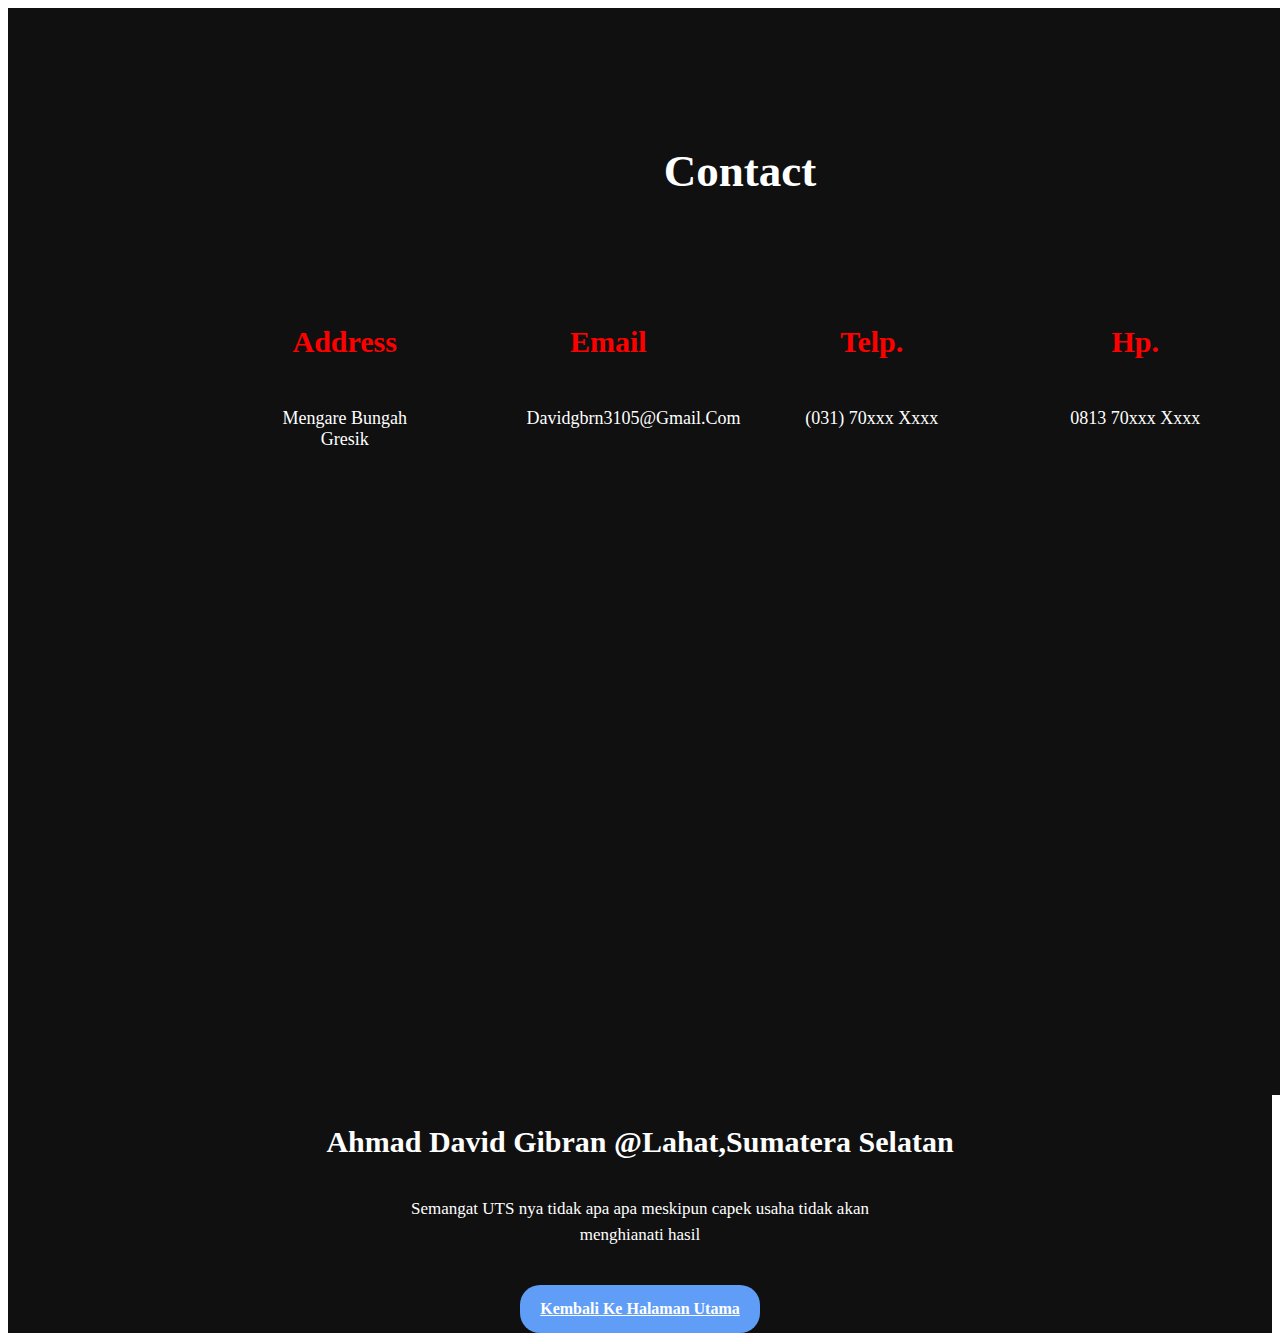
<file: contact.html>
<!DOCTYPE html>
<html lang="en">
<head>
    <meta charset="UTF-8">
    <meta http-equiv="X-UA-Compatible" content="IE=edge">
    <meta name="viewport" content="width=device-width, initial-scale=1.0">
    <title>Document</title>
    <style type="text/css"></style>
    <style>
        .contact-me {
            width: 100%;
            padding: 100px;
            background-color: #101010;
            display: flex;
            align-items: center;
            justify-content: center;
            flex-direction: column;
        }
        .contact-text {
            color: white;
            font-size: 30px;
            text-transform: capitalize;
            margin-bottom: 20px;
            text-align: center;
        }
        .contact-box {
            color: white;
        }
        .contact-box:after {
            content: ''; 
            display: block;
            clear: both;
        }
        .contact {
            width: 25%;
            padding: 50px;
            box-sizing: border-box;
            text-align: center;
            float: left;
        }
        .contact h4 {
            color: red;
            padding-bottom: 10px;
        }
        .contact p {
            font-size: 18px;
        }
        footer {
            position: relative;
            width: 100%;
            display: flex;
            flex-direction: column;
            align-items: center;
            justify-content: center;
            background: #101010;
        }
        footer p:nth-child(1) {
            font-size: 30px;
            color: white;
            margin-bottom: 20px;
            font-weight: bold;
        }
        footer p:nth-child(2) {
            color: white;
            font-size: 17px;
            width: 500px;
            text-align: center;
            line-height: 26px;
        }
        footer a.tbl-blue {
            background: #5F9DF7;
            border-radius: 20px;
            margin-top: 20px;
            padding: 15px 20px 15px 20px;
            color: #FFFFFF;
            cursor: pointer;
            font-weight: bold;
        }
    </style>
</head>
<body>
    <section class="contact-me">
        <div class="contact-text">
            <h2>Cont<span>act</span></h2>
            <div class="contact-info">
                <div class="contact-box">
                    <div class="contact">
                        <h4>Address</h4>
                        <p>Mengare Bungah Gresik</p>
                    </div>
                    <div class="contact">
                        <h4>Email</h4>
                        <p>Davidgbrn3105@gmail.com</p>
                    </div>
                    <div class="contact">
                        <h4>Telp.</h4>
                        <p>(031) 70xxx xxxx</p>
                    </div>
                    <div class="contact">
                        <h4>Hp.</h4>
                        <p>0813 70xxx xxxx</p>
                    </div>
                </div>
                <iframe src="https://www.google.com/maps/embed?pb=!1m18!1m12!1m3!1d31848.93319393024!2d103.52551016213829!3d-3.7847863237795245!2m3!1f0!2f0!3f0!3m2!1i1024!2i768!4f13.1!3m3!1m2!1s0x2e3757e2910229f3%3A0x5f01ad0db47922b0!2sLahat%2C%20Kec.%20Lahat%2C%20Kabupaten%20Lahat%2C%20Sumatera%20Selatan!5e0!3m2!1sid!2sid!4v1667664657678!5m2!1sid!2sid" width="100%" height="450" style="border:0;" allowfullscreen="" loading="lazy" referrerpolicy="no-referrer-when-downgrade"></iframe>
            </div>
            </div>
        </div>
    </section>
    <footer>
        <p>Ahmad David Gibran @Lahat,Sumatera Selatan</p>
        <p>Semangat UTS nya tidak apa apa meskipun capek usaha tidak akan menghianati hasil</p>
        <a href="index.html" class="tbl-blue">Kembali Ke Halaman Utama</a>
    </footer> 
</body>
</html>
</file>
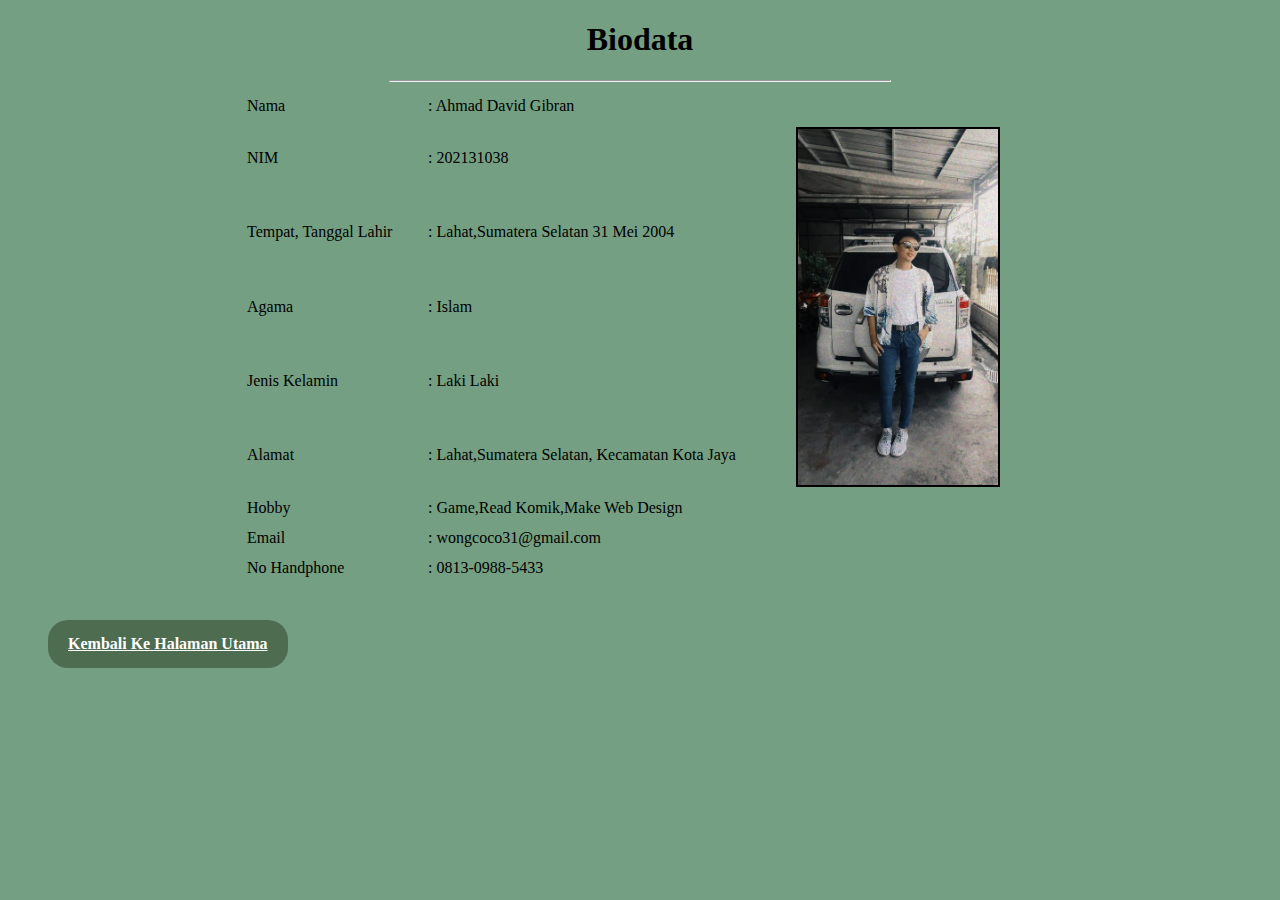
<file: home.html>
<!DOCTYPE html>
<html lang="en">
<head>
    <meta charset="UTF-8">
    <meta http-equiv="X-UA-Compatible" content="IE=edge">
    <meta name="viewport" content="width=device-width, initial-scale=1.0">
    <title>Home</title>
    <style type="text/css"></style>
    <style>
        body{
            background-color: #749F82;
        }
        ul a.tbl-biru {
            background: #4E6C50;
            border-radius: 20px;
            margin-top: 20px;
            padding: 15px 20px 15px 20px;
            color: #FFFFFF;
            cursor: pointer;
            font-weight: bold;
            float: left;
        }
    </style>
</head>
<body>
    <h1 align="center">Biodata</h1>
    <hr width="500">
    <table align="center" cellpadding="5" align="center" width="800">
        <tr>
            <td>Nama</td>
            <td>: Ahmad David Gibran</td>
        </tr>
        <tr>
            <td>NIM</td>
            <td>: 202131038</td>
            <td rowspan="5" align="center"><img src="David.jpeg" align="left" border="2" width="200"></td>
        </tr>
        <tr>
            <td>Tempat, Tanggal Lahir</td>
            <td>: Lahat,Sumatera Selatan 31 Mei 2004</td>
        </tr>
        <tr>
            <td>Agama</td>
            <td>: Islam</td>
        </tr>
        <tr>
            <td>Jenis Kelamin</td>
            <td>: Laki Laki</td>
        </tr>
        <tr>
            <td>Alamat</td>
            <td>: Lahat,Sumatera Selatan, Kecamatan Kota Jaya</td>
        </tr>
        <tr>
            <td>Hobby</td>
            <td>: Game,Read Komik,Make Web Design</td>
        </tr>
        <tr>
            <td>Email</td>
            <td>: wongcoco31@gmail.com</td>
        </tr>
        <tr>
            <td>No Handphone</td>
            <td>: 0813-0988-5433</td>
        </tr>
    </table>
    <ul>
        <link align="center"><a href="index.html" class="tbl-biru">Kembali Ke Halaman Utama</a></li>
        </ul>
</body>
</html>
</file>
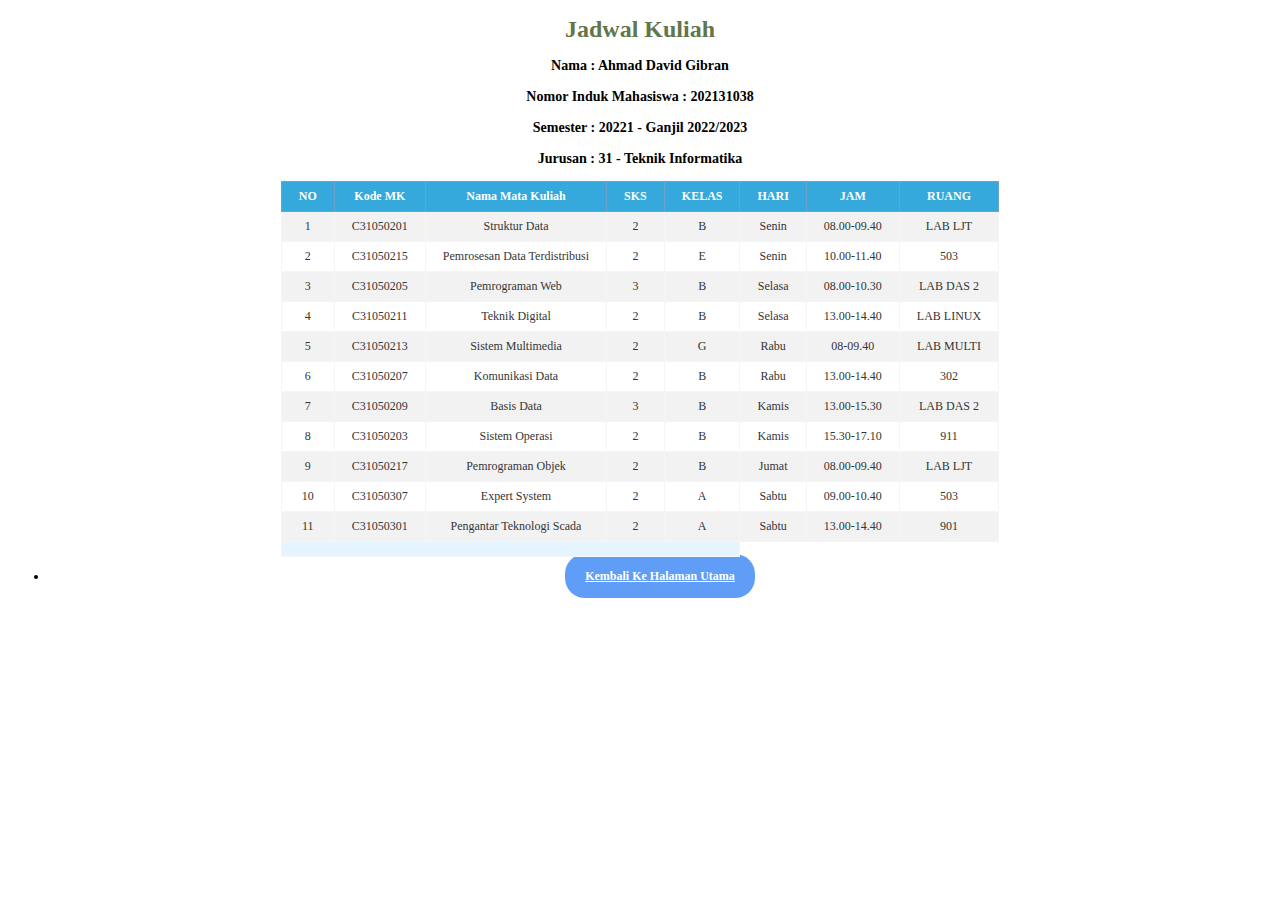
<file: jadwal.kuliah.html>
<!DOCTYPE html>
<html lang="en">
<head>
    <meta charset="UTF-8">
    <meta http-equiv="X-UA-Compatible" content="IE=edge">
    <meta name="viewport" content="width=device-width, initial-scale=1.0">
    <title>Jadwal Kuliah</title>
    <style type="text/css"></style>
    <style>
        body{
            font-family: "Times New Roman";
            font-size: 12px;
        }
        h1{
            text-align: center;
            margin-bottom: 12px;
            color: #61764B;
        }
        table{
            border-collapse: collapse;
            position: relative;
            margin: auto;
            color: #444;
        }
        table th,
        table td{
            border: 1px solid #f5f5f5;
            padding: 7px 17px;
            text-align: center;
        }
        table thead th{
            background-color: #35A9DB;
            color: #fff;
            border-color: #6ea1cc;
        }
        table tbody td{
            color: #353535;
        }
        table tbody tr:nth-child(odd) td{
            background-color: #f2f2f2;
        }
        table tbody tr:hover td{
            background-color: #ffffa2;
            border-color: #A8E890;
            transition: all .2s;
        }
        table tfoot th{
            text-align: center;
            background-color: #e5f5ff;
        }
        h3{
            text-align
            : center;
        }
        a.tbl-biru {
            background: #5F9DF7;
            border-radius: 20px;
            margin-top: 20px;
            padding: 15px 20px 15px 20px;
            color: #FFFFFF;
            cursor: pointer;
            font-weight: bold;
        }
    </style>
</head>
<body>
    <h1>Jadwal Kuliah</h1>
    <tr>
    <h3>Nama : Ahmad David Gibran</h3>
    </tr>
    <tr>
    <h3>Nomor Induk Mahasiswa : 202131038</h3>
    </tr>
    <h3>Semester : 20221 - Ganjil 2022/2023</h3>
    <h3>Jurusan : 31 - Teknik Informatika</h3>
    <tr>
    <table>
        <thead>
            <tr>
                <th>NO</th>
                <th>Kode MK</th>
                <th>Nama Mata Kuliah</th>
                <th>SKS</th>
                <th>KELAS</th>
                <th>HARI</th>
                <th>JAM</th>
                <th>RUANG</th>
            </tr>
        </thead>
        <tbody>
            <tr>
                <td>1</td>
                <td>C31050201</td>
                <td>Struktur Data</td>
                <td>2</td>
                <td>B</td>
                <td>Senin</td>
                <td>08.00-09.40</td>
                <td>LAB LJT</td>
            </tr>
            <tr>
                <td>2</td>
                <td>C31050215</td>
                <td>Pemrosesan Data Terdistribusi</td>
                <td>2</td>
                <td>E</td>
                <td>Senin</td>
                <td>10.00-11.40</td>
                <td>503</td>
            </tr>
            <tr>
                <td>3</td>
                <td>C31050205</td>
                <td>Pemrograman Web</td>
                <td>3</td>
                <td>B</td>
                <td>Selasa</td>
                <td>08.00-10.30</td>
                <td>LAB DAS 2</td>
            </tr>
            <tr>
                <td>4</td>
                <td>C31050211</td>
                <td>Teknik Digital</td>
                <td>2</td>
                <td>B</td>
                <td>Selasa</td>
                <td>13.00-14.40</td>
                <td>LAB LINUX</td>
            </tr>
            <tr>
                <td>5</td>
                <td>C31050213</td>
                <td>Sistem Multimedia</td>
                <td>2</td>
                <td>G</td>
                <td>Rabu</td>
                <td>08-09.40</td>
                <td>LAB MULTI</td>
            </tr>
            <tr>
                <td>6</td>
                <td>C31050207</td>
                <td>Komunikasi Data</td>
                <td>2</td>
                <td>B</td>
                <td>Rabu</td>
                <td>13.00-14.40</td>
                <td>302</td>
            </tr>
            <tr>
                <td>7</td>
                <td>C31050209</td>
                <td>Basis Data</td>
                <td>3</td>
                <td>B</td>
                <td>Kamis</td>
                <td>13.00-15.30</td>
                <td>LAB DAS 2</td>
            </tr>
            <tr>
                <td>8</td>
                <td>C31050203</td>
                <td>Sistem Operasi</td>
                <td>2</td>
                <td>B</td>
                <td>Kamis</td>
                <td>15.30-17.10</td>
                <td>911</td>
            </tr>
            <tr>
                <td>9</td>
                <td>C31050217</td>
                <td>Pemrograman Objek</td>
                <td>2</td>
                <td>B</td>
                <td>Jumat</td>
                <td>08.00-09.40</td>
                <td>LAB LJT</td>
            </tr>
            <tr>
                <td>10</td>
                <td>C31050307</td>
                <td>Expert System</td>
                <td>2</td>
                <td>A</td>
                <td>Sabtu</td>
                <td>09.00-10.40</td>
                <td>503</td>
            </tr>
            <tr>
                <td>11</td>
                <td>C31050301</td>
                <td>Pengantar Teknologi Scada</td>
                <td>2</td>
                <td>A</td>
                <td>Sabtu</td>
                <td>13.00-14.40</td>
                <td>901</td>
            </tr>
        </tbody>
        <tfoot>
            <tr>
                <th colspan="5" Ahmad David Gibran></th>
            </tr>
        </tfoot>
    </table>
    <ul>
    <li align="center"><a href="index.html" class="tbl-biru">Kembali Ke Halaman Utama</a></li>
    </ul>
</body>
</html>
</file>
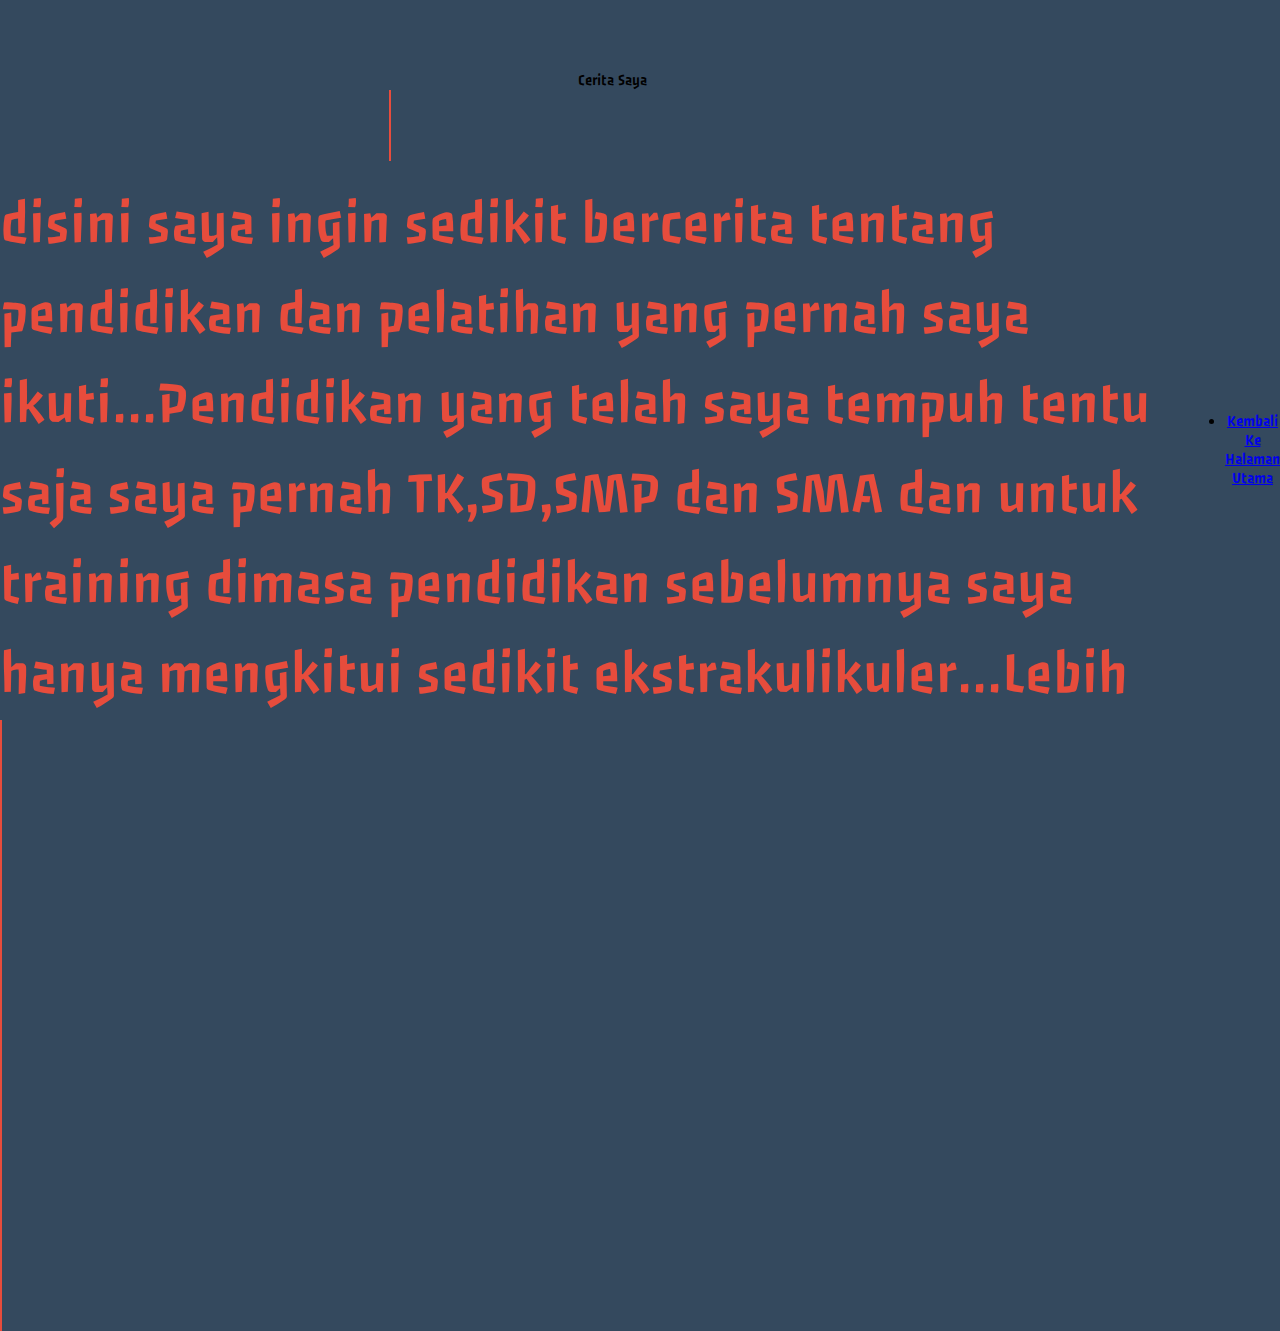
<file: pendidikan.html>
<!DOCTYPE html>
<html lang="en">
<head>
    <meta charset="UTF-8">
    <meta http-equiv="X-UA-Compatible" content="IE=edge">
    <meta name="viewport" content="width=device-width, initial-scale=1.0">
    <title>Pendidikan Dan Training</title>
    <style type="text/css"></style>
    <style>
        @import url('https://fonts.googleapis.com/css2?family=Passero+One&display=swap');
        *{
            margin: 0;
            padding: 0;
            font-family: 'Passero One', sans-serif;
            box-sizing: border-box;
        }
        body{
            display: flex;
            align-items: center;
            justify-content: center;
            min-height: 100vh;
            background: #34495e;
        }
        .wrapper{
            display: flex;
        }
        .wrapper .text{
            color:  #fff;
            font-size: 60px;
            font-weight: 400;
        }
        .wrapper .dynamic-text{
            margin-left: 15px;
            height: 90px;
            line-height: 90px;
            overflow: hidden;
        }
        .dynamic-text li{
            list-style: none;
            color: #e74c3c;
            font-size: 60px;
            font-weight: 500;
            position: relative;
            top: 0;
            animation: slide 60s step(4) infinite;
        }
        @keyframes slide{
            100%{
                top: -360px;
            }
        }
        .dynamic-text li span{
            position: relative;
            margin: 5px 0;
            line-height: 90px;
        }
        .dynamic-text li span::after{
            position: absolute;
            content: '';
            left: 0;
            height: 100%;
            width: 100%;
            background: #34495e;
            border-left: 2px solid #e74c3c;
            animation: typing 5s steps(14) infinite;

        }
        @keyframes typing{
            40%, 60%{
                left: calc(100% + 30px);
            }
            100%{
                left: 0;
            }
        }
    </style>
</head>
<body>
    <div wrapper>
        <div class="text" align="center">Cerita Saya</div>
        <ul class="dynamic-text">
            <li align="center"><span>Halo Teman Teman</span></li>
            <li><span>disini saya ingin sedikit bercerita tentang pendidikan dan pelatihan yang pernah saya ikuti...Pendidikan yang telah saya tempuh tentu saja saya pernah TK,SD,SMP dan SMA dan untuk training dimasa pendidikan sebelumnya saya hanya mengkitui sedikit ekstrakulikuler...Lebih Lanjut Klik Dibawah</span></li>
            <a href="tabelpendidikan.html">Klik</a>
        </ul>
    </div>
    </ul>
    <li align="center"><a href="index.html" class="tbl-biru">Kembali Ke Halaman Utama</a></li>
</body>
</html>
</file>
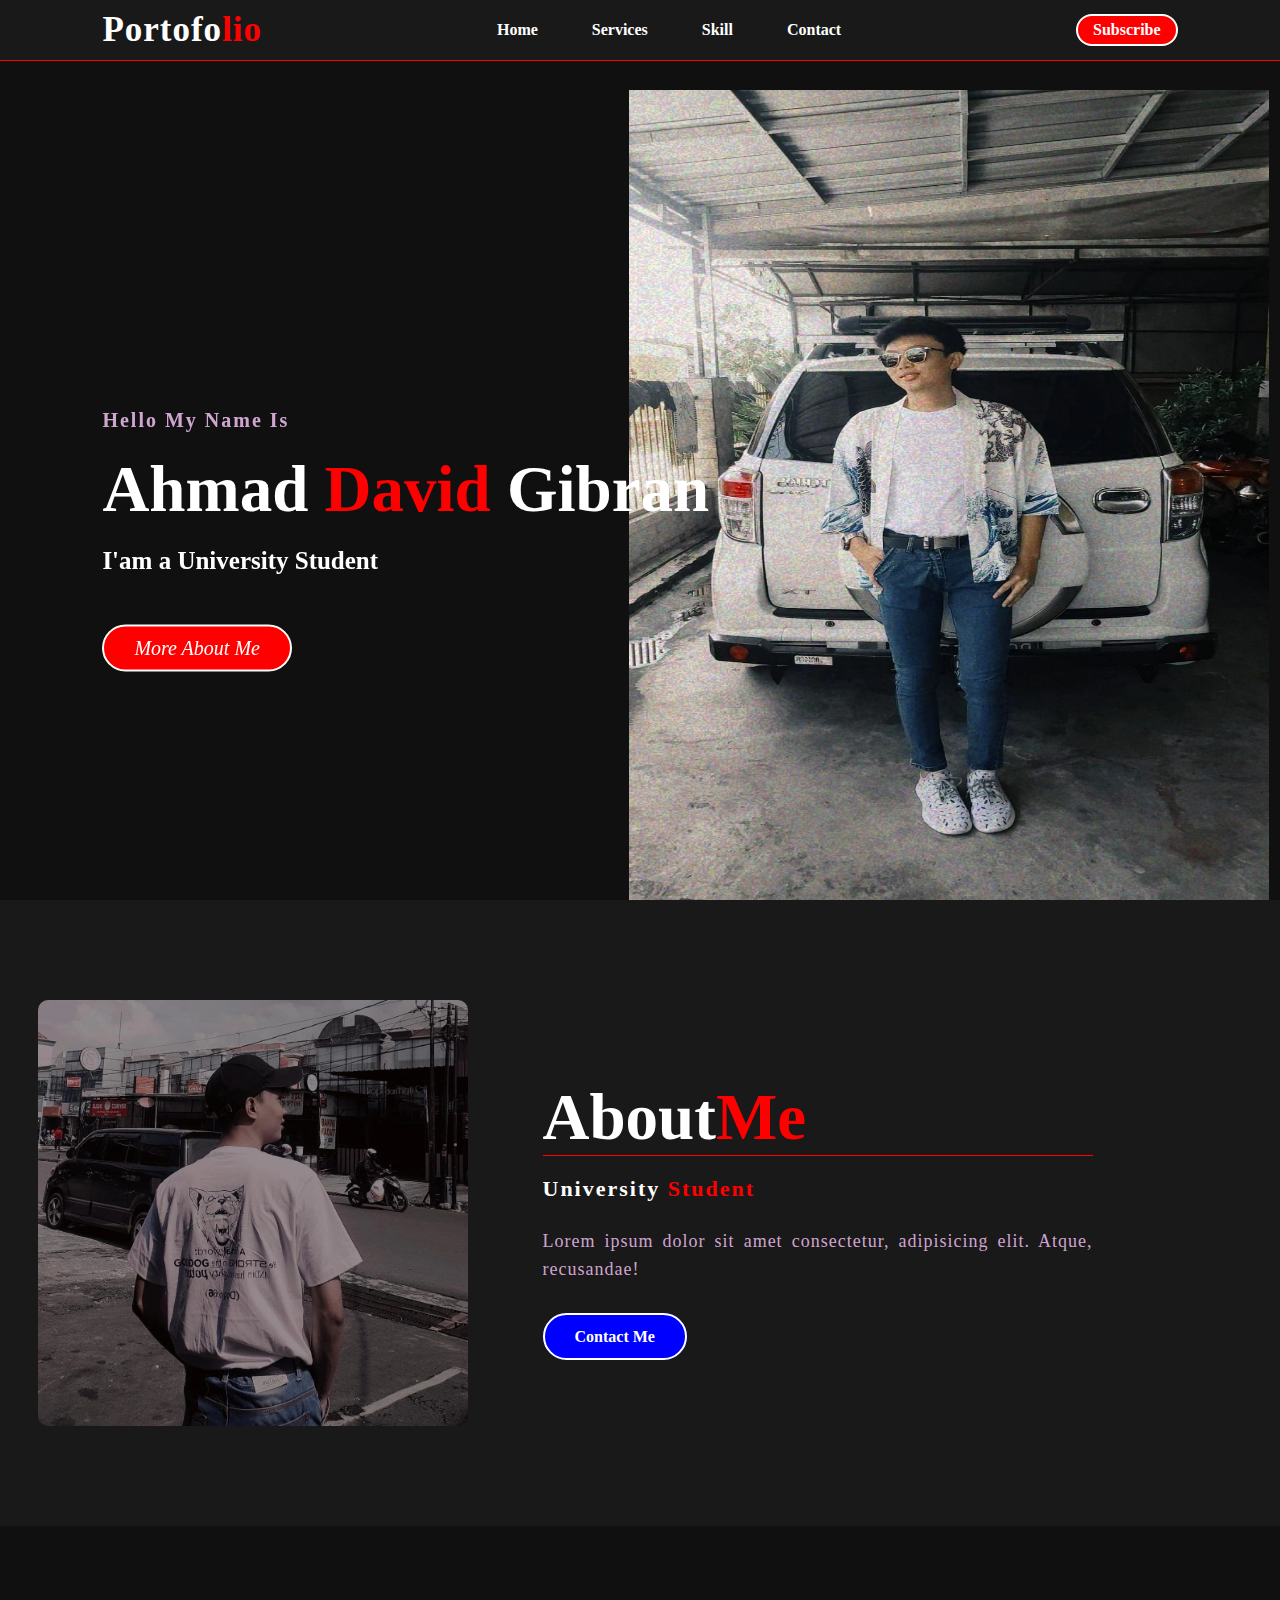
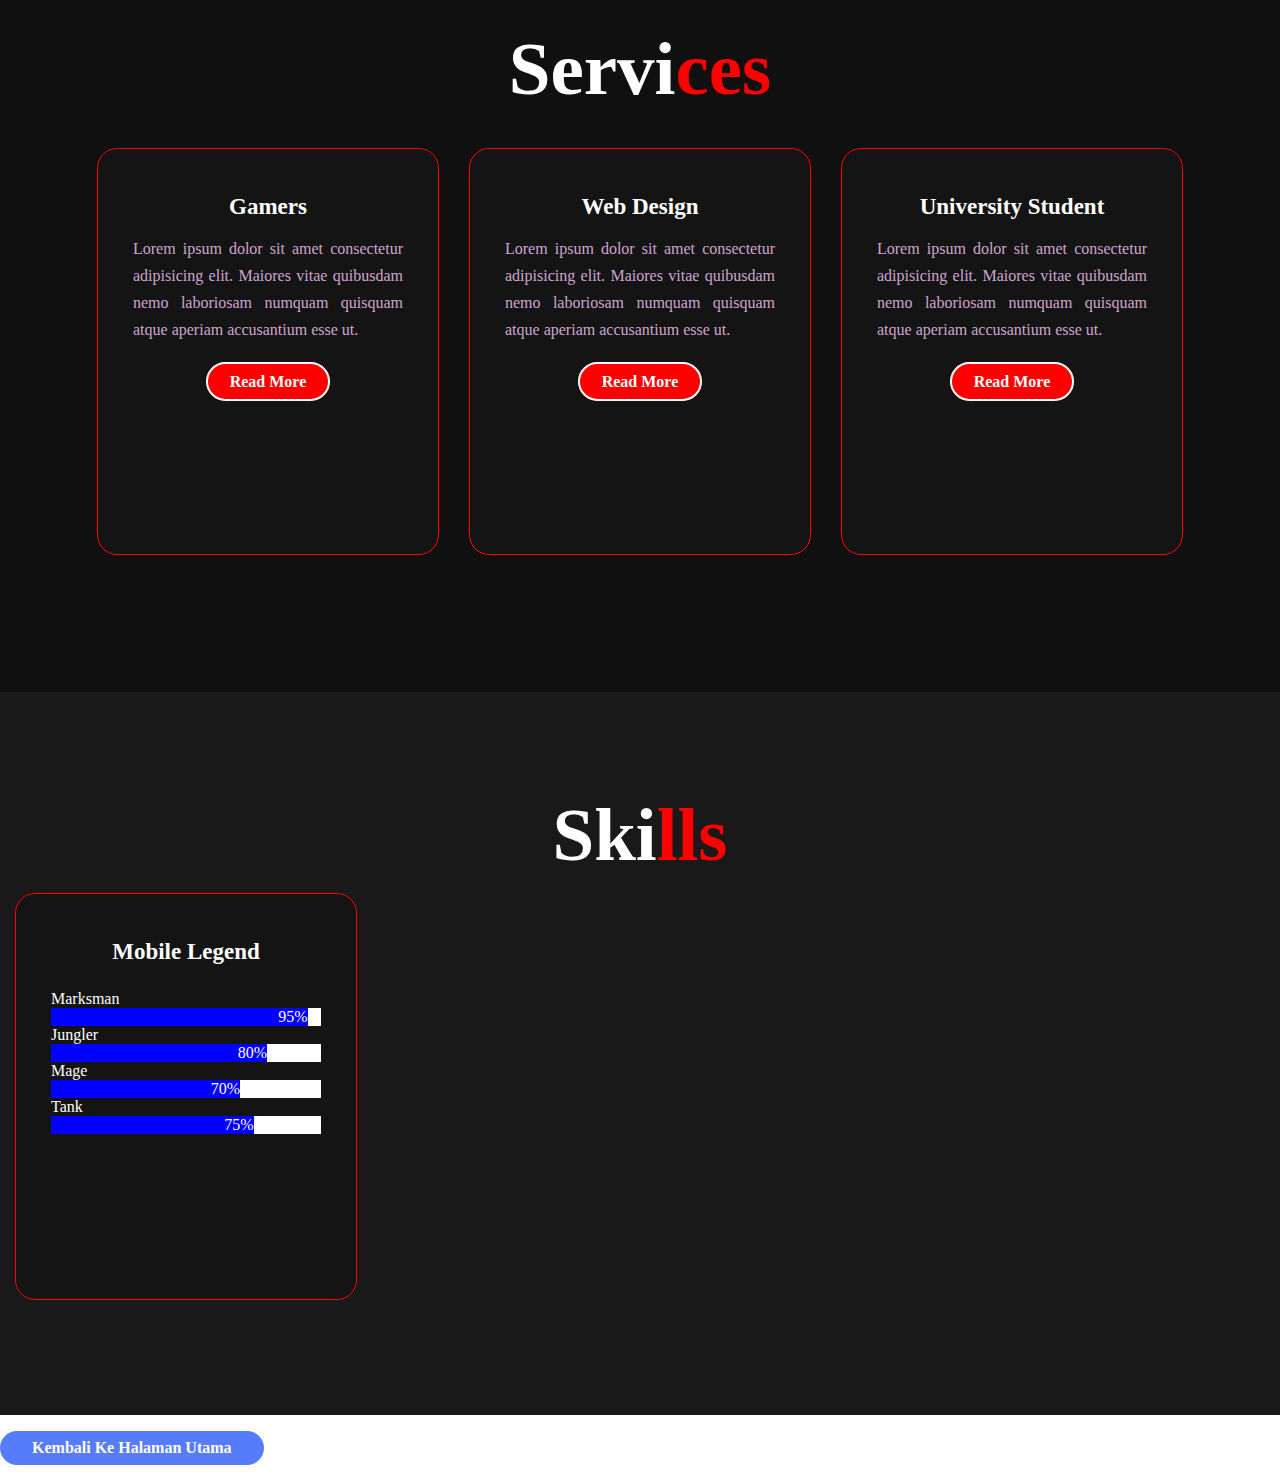
<file: portofolio.html>
<!DOCTYPE html>
<html lang="en">
<head>
    <meta charset="UTF-8">
    <meta http-equiv="X-UA-Compatible" content="IE=edge">
    <meta name="viewport" content="width=device-width, initial-scale=1.0">
    <title>Document</title>
    <style type="text/css"></style>
    <style>
        * {
            padding: 0;
            margin: 0;
            text-decoration: none;
        }
        .home {
            height: 100vh;
            width: 100%;
            background-color: #101010;
        }
        nav {
            display: flex;
            align-items: center;
            justify-content: space-between;
            padding-top: 10px;
            padding-bottom: 10px;
            padding-right: 8%;
            padding-left: 8%;
            background-color: #191919;
            border-bottom: 1px solid red;
        }
        .logo {
            color: white;
            font-size: 35px;
            letter-spacing: 1px;
            cursor: pointer;
        }
        span {
            color: red;
        }
        nav ul li{
            list-style-type: none;
            display: inline-block;
            padding: 10px 25px;
        }
        nav ul li a {
            color: white;
            font-weight: bold;
            font-size: 16px;
            text-transform: capitalize;
        }
        nav ul li a:hover {
            color:red;
            transition: 0.5s;
        }
        .btn {
            background-color: red;
            color: white;
            border: 2px solid white;
            font-weight: bold;
            padding: 5px 15px;
            border-radius: 30px;
        }
        .btn:hover {
            transform: scale(1.2);
            border: 2px solid red;
            background-color: transparent;
        }
        .image {
            width: 50%;
            height: 90%;
            position: absolute;
            bottom: 0;
            right: 30px;
            transform: rotateY(180deg);
        }
        .image img {
            height: 100%;
            width: 100%;
            position: absolute;
            bottom: 0;
            right: 23%;
            transform: translateX(20%);
        }
        .content {
            position: absolute;
            top: 60%;
            left: 8%;
            transform: translateY(-50%);
        }
        h4 {
            color: #fcfc;
            letter-spacing: 2px;
            font-size: 20px;
        }
        h1 {
            color: white;
            font-size: 65px;
            margin: 20px 0 20px;
        }
        h3 {
            color: white;
            font-size: 25px;
            margin-bottom: 50px;
        }
        .content a {
            font-size: 20px;
            background: red;
            color: white;
            display: inline-block;
            padding: 10px 30px;
            border-radius: 30px;
            border: 2px solid white;
            transition: .5s;
        }
        .content a:hover {
            background: transparent;
            border: 2px solid red;
        }
        .about {
            width: 100%;
            padding: 100px 0;
            background-color: #191919;
        }
        .about-me {
            width: 1130px;
            max-width: 95%;
            margin: 0;
            display: flex;
            align-items: center;
            justify-content: space-around;
        }
        .about-me img {
            height: auto;
            width: 430px;
            border-radius: 10px;
        }
        .about-text {
            width: 550px;
        }
        .about-text h2 {
            color: white;
            font-size: 65px;
            text-transform: capitalize;
            margin-bottom: 20px;
            border-bottom: 1px solid red;
        }
        .about-text h5 {
            color: white;
            letter-spacing: 2px;
            font-size: 22px;
            margin-bottom: 25px;
            text-transform: capitalize;
        }
        .about-text p {
            color: #fcfc;
            letter-spacing: 1px;
            line-height: 28px;
            font-size: 18px;
            margin-bottom: 45px;
            text-align: justify;
        }
        .button {
            background-color: blue;
            color: white;
            border: 2px solid;
            font-weight: bold;
            padding: 13px 30px;
            border-radius: 30px;
        }
        .button:hover {
            background-color: transparent;
            border: 2px solid blue;
            cursor: pointer;
        }
        .service {
            background: #101010;
            width: 100%;
            padding: 100px 0;
        }
        .title h2 {
            color: white;
            font-size: 75px;
            width: 100%;
            margin-bottom: 30px auto;
            text-align: center;
        }
        .box {
            display: flex;
            justify-content: center;
            align-items: center;
            min-height: 480px;
        }
        .card {
            height: 365px;
            width: 270px;
            padding: 20px 35px;
            background: #141414;
            border-radius: 20px;
            margin: 15px;
            position: relative;
            overflow: hidden;
            text-align: center;
            border: 1px solid red;
        }
        .card i {
            font-size: 50px;
            display: block;
            text-align: center;
            margin: 25px 0;
            color: red;
        }
        .card h5 {
            color: white;
            font-size: 23px;
            margin-bottom: 15px;
        }
        .pra p {
            color: #fcfc;
            font-size: 16px;
            line-height: 27px;
            margin-bottom: 25px;
            text-align: justify;
        }
        .pra p a {
            background-color: red;
            color: white;
            border: 2px solid white;
            font-weight: bold;
            padding: 9px 22px;
            border-radius: 30px;
        }

        .pra p a:hover {
            background-color: transparent;
            border: 2px solid red;
            cursor: pointer;
        }
        .skill {
            background: #191919;
            width: 100%;
            padding: 100px 0;
        }
        .skill-bar {
            padding-top: 10px;
            padding-bottom: 10px;
            color: white;
        }
        .skill-bar p {
            text-align: left;
        }
        .skill-box {
            text-align: right;
            width: 100%;
            background-color: white;
        }
        .marksman {
            width: 95%;
            background-color: blue;
        }
        .jungler {
            width: 80%;
            background-color: blue;
        }
        .mage {
            width: 70%;
            background-color: blue;
        }
        .tank{
            width: 75%;
            background-color: blue;
        }
        .action-btn {
            display: inline-block;
            text-decoration: none;
            color: white;
            font-weight: 700;
            background: #567bfb;
            padding: 0.5em 2em;
            border-radius: 60px;
            margin: 1em 0;
            transition: 0.3s;
        }

    </style>
</head>
<body>
    <div class="home">
        <nav>
            <h2 class="logo">Portofo<span>lio</span></h2>
            <ul>
                <li><a href="#">Home</a></li>
                <li><a href="#">Services</a></li>
                <li><a href="#">Skill</a></li>
                <li><a href="#">Contact</a></li>
            </ul>
            <a href="#" class="btn">Subscribe</a>
        </nav>
        <div class="image">
            <img src="David.jpeg">
        </div>
        <div class="content">
            <h4>Hello My Name Is</h4>
            <h1>Ahmad <span>David</span> Gibran</h1>
            <h3> I'am a University Student</h3>
            <a href="#"><i class="fa-thin fa-user">More About Me</i></a>
        </div>
    </div>

    <section class="about">
        <div class="about-me">
            <img src="online.jpeg">
            <div class="about-text">
                <h2>About<span>Me</span></h2>
                <h5>University <span>Student</span></h5>
                <p>Lorem ipsum dolor sit amet consectetur, adipisicing elit. Atque, recusandae!</p>
                <a href="#" class="button">Contact Me</a>
            </div>
    </section>
    <section class="service">
        <div class="title">
            <h2>Servi<span>ces</span</h2>
        </div>
        <div class="box">
            <div class="card">
                <i class="fas fa-bars"></i>
                <h5>Gamers</h5>
                <div class="pra">
                    <p>Lorem ipsum dolor sit amet consectetur adipisicing elit. Maiores vitae quibusdam nemo laboriosam numquam quisquam atque aperiam accusantium esse ut.</p>
                    <p style="text-align: center">
                    <a href="#">Read More</a>
                    </p>
                </div>
            </div>
            <div class="card">
                <i class="fa-duotone fa-user"></i>
                <h5>Web Design</h5>
                <div class="pra">
                    <p>Lorem ipsum dolor sit amet consectetur adipisicing elit. Maiores vitae quibusdam nemo laboriosam numquam quisquam atque aperiam accusantium esse ut.</p>
                    <p style="text-align: center">
                    <a href="#">Read More</a>
                    </p>
                </div>
            </div>
            <div class="card">
                <i class="fas fa-bars"></i>
                <h5>University Student</h5>
                <div class="pra">
                    <p>Lorem ipsum dolor sit amet consectetur adipisicing elit. Maiores vitae quibusdam nemo laboriosam numquam quisquam atque aperiam accusantium esse ut.</p>
                    <p style="text-align: center">
                    <a href="#">Read More</a>
                    </p>
                </div>
            </div>
        </div>
    </section>

<section class="skill">
        <div class="title">
            <h2>Ski<span>lls</span></h2>
        </div>
        <div class="card">
            <i class="fas fa-bars"></i>
            <h5>Mobile Legend</h5>
            <div class="skill-bar">
                <p>Marksman</p>
                <div class="skill-box">
                    <div class="marksman">95%</div>    
                </div>
                <p>Jungler</p>
                <div class="skill-box">
                    <div class="jungler">80%</div> 
                </div>   
                <p>Mage</p>
                <div class="skill-box">
                    <div class="mage">70%</div>
                </div>
                <p>Tank</p>
                <div class="skill-box">
                    <div class="tank">75%</div>
                </div>     
            </div>
        </div>
    </div>
</section>
<a href="index.html" class="action-btn">Kembali Ke Halaman Utama</a>
</body>
</html>
</file>
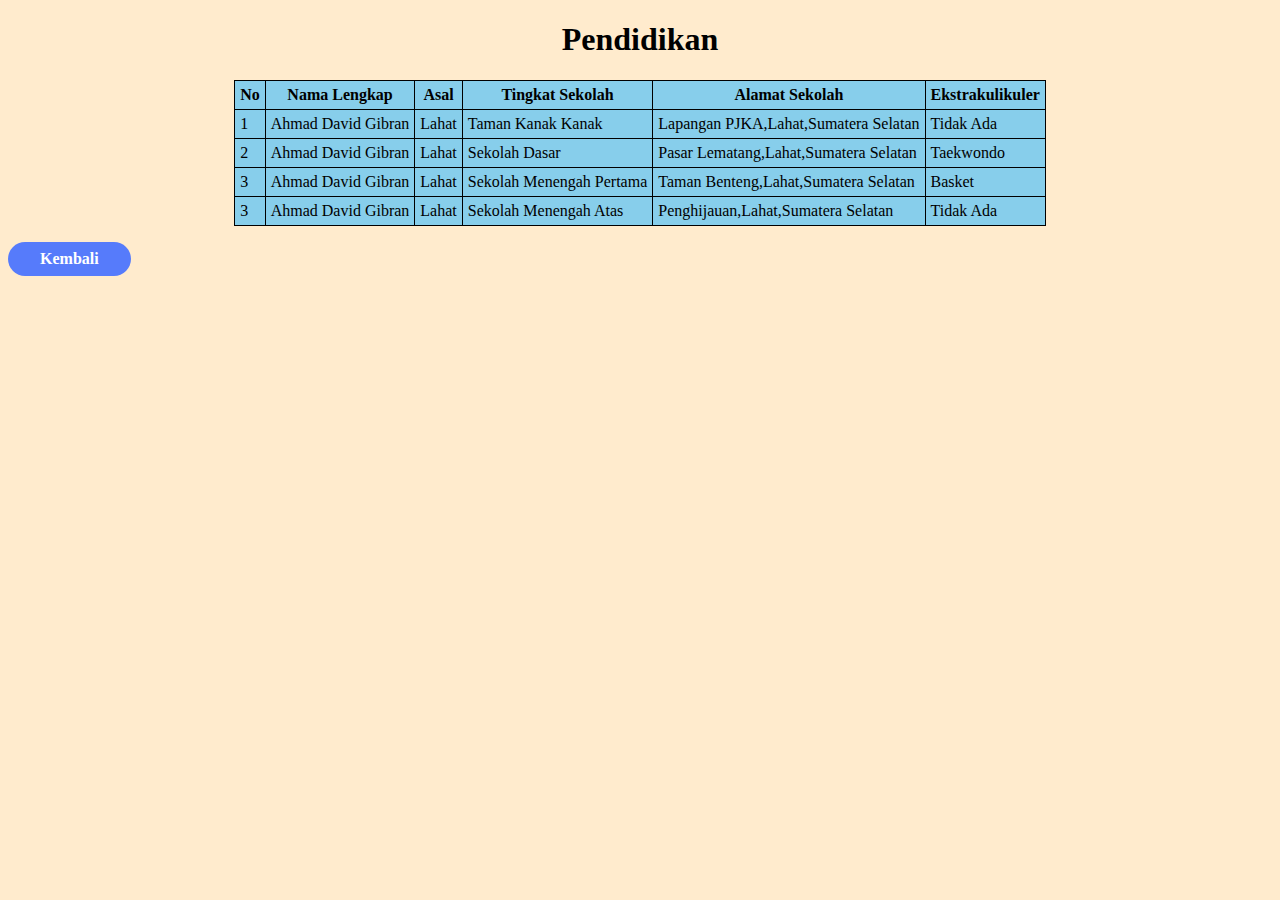
<file: tabelpendidikan.html>
<!DOCTYPE html>
<html lang="en">
<head>
    <meta charset="UTF-8">
    <meta name="viewport" content="width=device-width, initial-scale=1.0">
    <title>Mengenal Tabel HTML</title>
    <style>
       body {
        background: blanchedalmond;
       }
       h1 {
        text-align: center;
        color: Black;
       }
       table {
        margin-left: auto;
        margin-right: auto;
       }
       table, th, td {
            border: 1px solid black;
            border-collapse: collapse;
        }
        th {
            background-color: skyblue;
        }
        th:hover{
            background-color: blueviolet;
        }
        td {
            background-color: skyblue;
        }
        td:hover {
            background-color: green;
            font-style: oblique;
            text-decoration: underline;
        }
        .action-btn {
            display: inline-block;
            text-decoration: none;
            color: white;
            font-weight: 700;
            background: #567bfb;
            padding: 0.5em 2em;
            border-radius: 60px;
            margin: 1em 0;
            transition: 0.3s;
        }
    </style>
</head>
<body>
    <h1>Pendidikan</h1>
    <table border="1" cellpadding="5" cellspacing="2">
        <tr>
          <th>No</th>
          <th>Nama Lengkap</th>
          <th>Asal</th>
          <th>Tingkat Sekolah</th>
          <th>Alamat Sekolah</th>
          <th>Ekstrakulikuler</th>
        </tr>
      
        <tr>
         <td>1</td>
         <td>Ahmad David Gibran</td>
         <td>Lahat</td>
         <td>Taman Kanak Kanak</td>
         <td>Lapangan PJKA,Lahat,Sumatera Selatan</td>
         <td>Tidak Ada</td>
        </tr>
      
        <tr>
         <td>2</td>
         <td>Ahmad David Gibran</td>
         <td>Lahat</td>
         <td>Sekolah Dasar</td>
         <td>Pasar Lematang,Lahat,Sumatera Selatan</td>
         <td>Taekwondo</td>
        </tr>
      
        <tr>
            <td>3</td>
            <td>Ahmad David Gibran</td>
            <td>Lahat</td>
            <td>Sekolah Menengah Pertama</td>
            <td>Taman Benteng,Lahat,Sumatera Selatan</td>
            <td>Basket</td>
        </tr>

        <tr>
            <td>3</td>
            <td>Ahmad David Gibran</td>
            <td>Lahat</td>
            <td>Sekolah Menengah Atas</td>
            <td>Penghijauan,Lahat,Sumatera Selatan</td>
            <td>Tidak Ada</td>
        </tr>
       </table>
       <a href="pendidikan.html" class="action-btn">Kembali</a>
</body>
</html>
</file>
